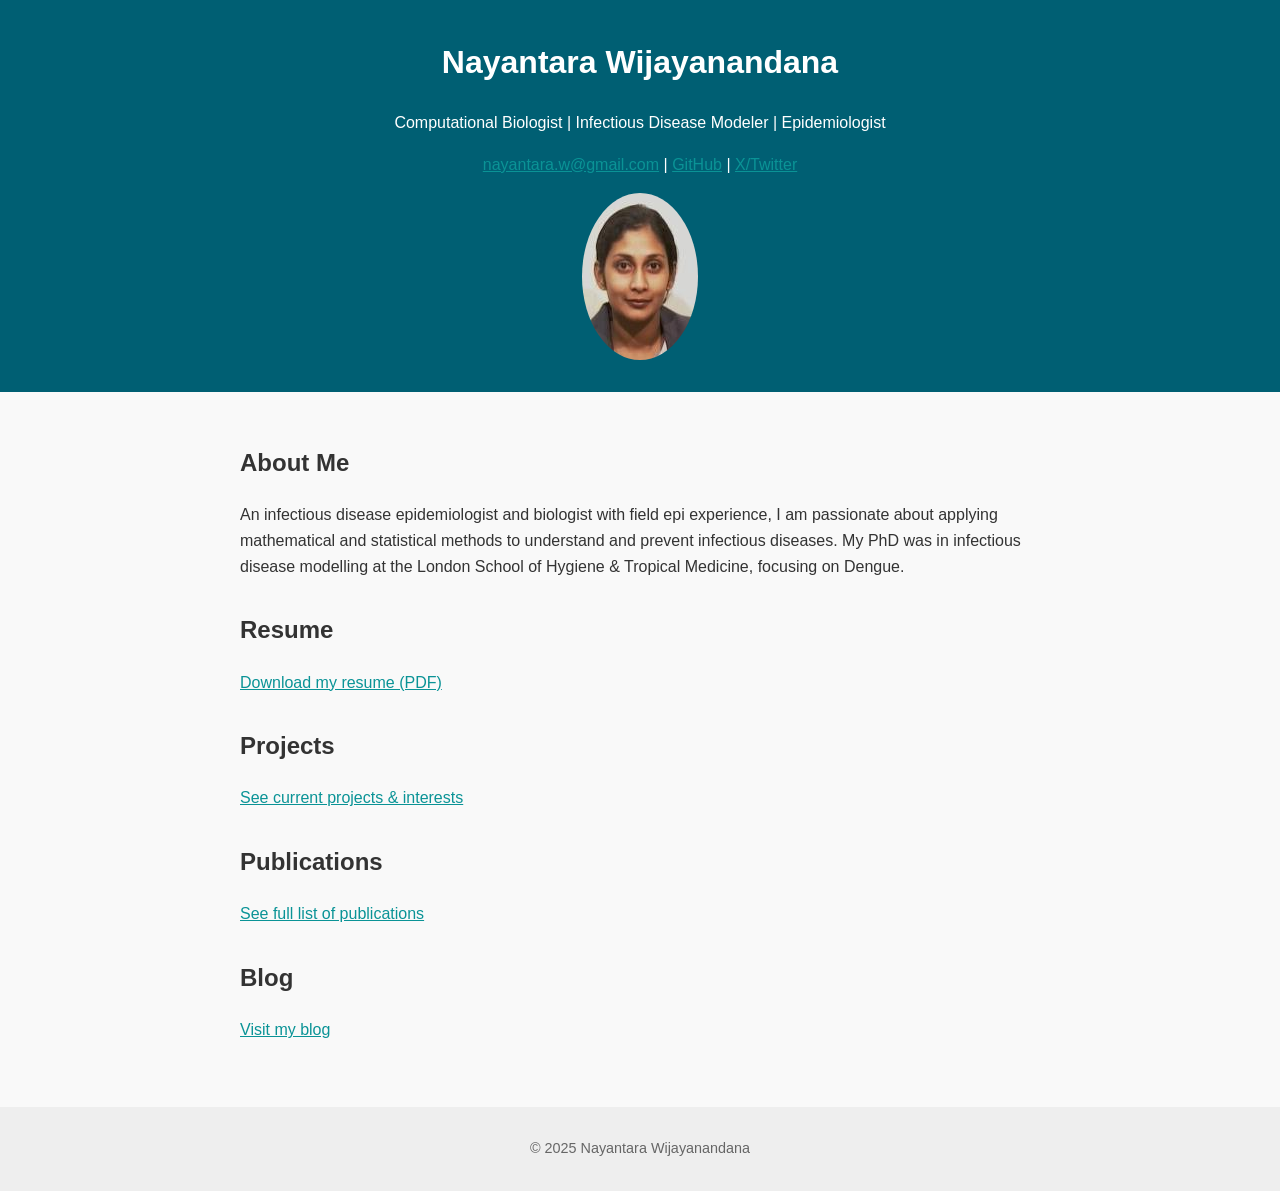
<file: index.html>
<!DOCTYPE html>
<html lang="en">
<head>
    <meta charset="UTF-8">
    <meta name="viewport" content="width=device-width, initial-scale=1.0">
    <title>Nayantara Wijayanandana</title>
    <link rel="stylesheet" href="style.css">
    <link rel="icon" href="profile.png" type="image/png">
</head>
<body>
    <header>
        <h1>Nayantara Wijayanandana</h1>
        <p>Computational Biologist | Infectious Disease Modeler | Epidemiologist</p>
        <p><a href="mailto:nayantara.w@gmail.com">nayantara.w@gmail.com</a> |
           <a href="https://github.com/nayanwij">GitHub</a> |
           <a href="https://twitter.com/nayanwije">X/Twitter</a></p>
        <img src="profile.png" alt="Profile photo" style="max-width: 150px; border-radius: 50%; margin: 1rem auto; display: block;">
    </header>
    <main>
        <section>
            <h2>About Me</h2>
            <p>An infectious disease epidemiologist and biologist with field epi experience, I am passionate about applying mathematical and statistical methods to understand and prevent infectious diseases. My PhD was in infectious disease modelling at the London School of Hygiene & Tropical Medicine, focusing on Dengue.</p>
        </section>
        <section>
            <h2>Resume</h2>
            <p><a href="assets/Nayantara-Wijayanandana-CV.pdf" target="_blank">Download my resume (PDF)</a></p>
        </section>
        <section>
            <h2>Projects</h2>
            <p><a href="projects.html">See current projects & interests</a></p>
        </section>
        <section>
            <h2>Publications</h2>
            <p><a href="publications.html">See full list of publications</a></p>
        </section>
        <section>
            <h2>Blog</h2>
            <p><a href="blog.html">Visit my blog</a></p>
        </section>
    </main>
    <footer>
        <p>&copy; 2025 Nayantara Wijayanandana</p>
    </footer>
</body>
</html>
</file>
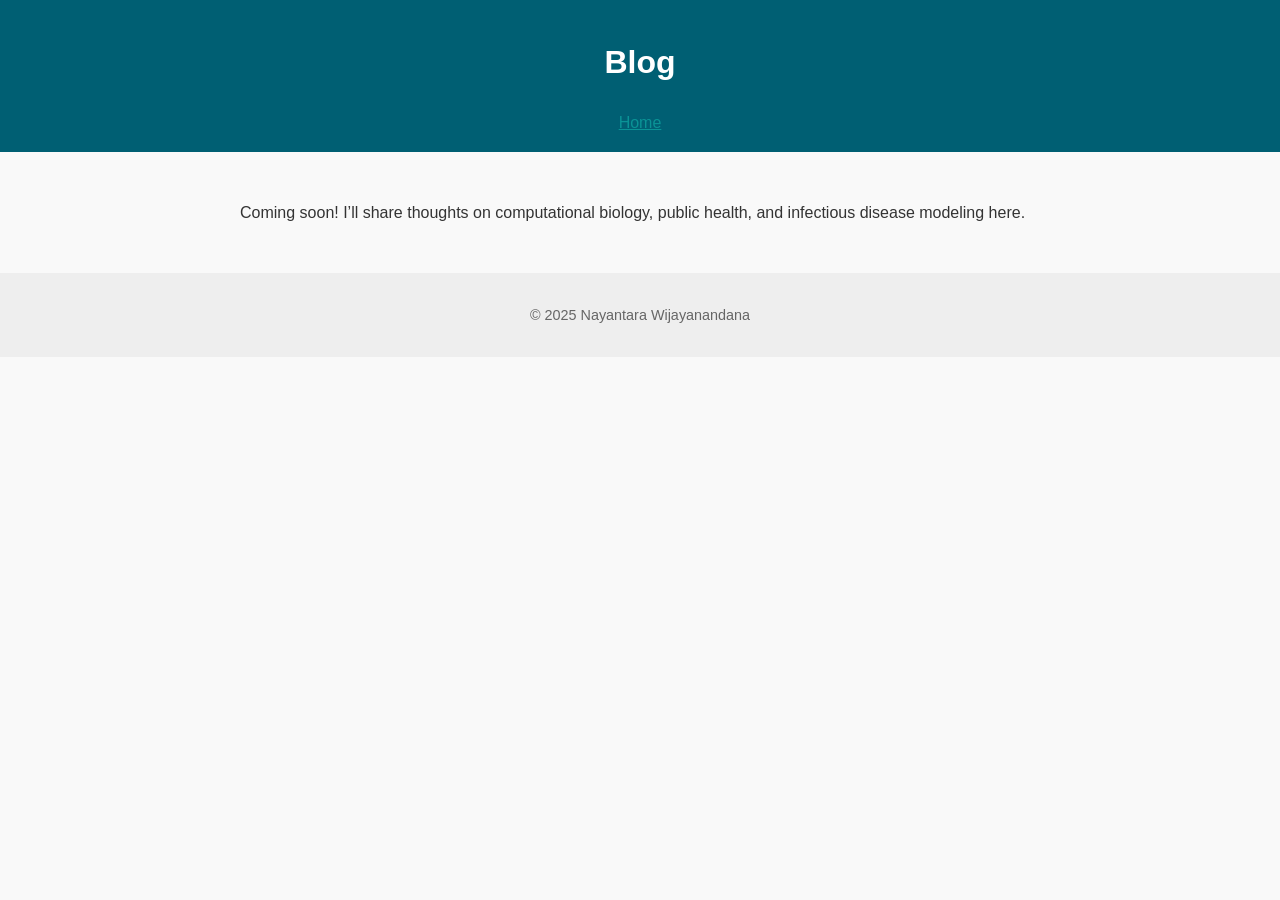
<file: blog.html>
<!DOCTYPE html><html lang="en"><head>
<meta charset="UTF-8"><title>Blog - Nayantara Wijayanandana</title>
<link rel="stylesheet" href="style.css"><link rel="icon" href="profile.png" type="image/png"></head>
<body><header><h1>Blog</h1><nav><a href="index.html">Home</a></nav></header>
<main><p>Coming soon! I’ll share thoughts on computational biology, public health, and infectious disease modeling here.</p></main>
<footer><p>&copy; 2025 Nayantara Wijayanandana</p></footer></body></html>
</file>
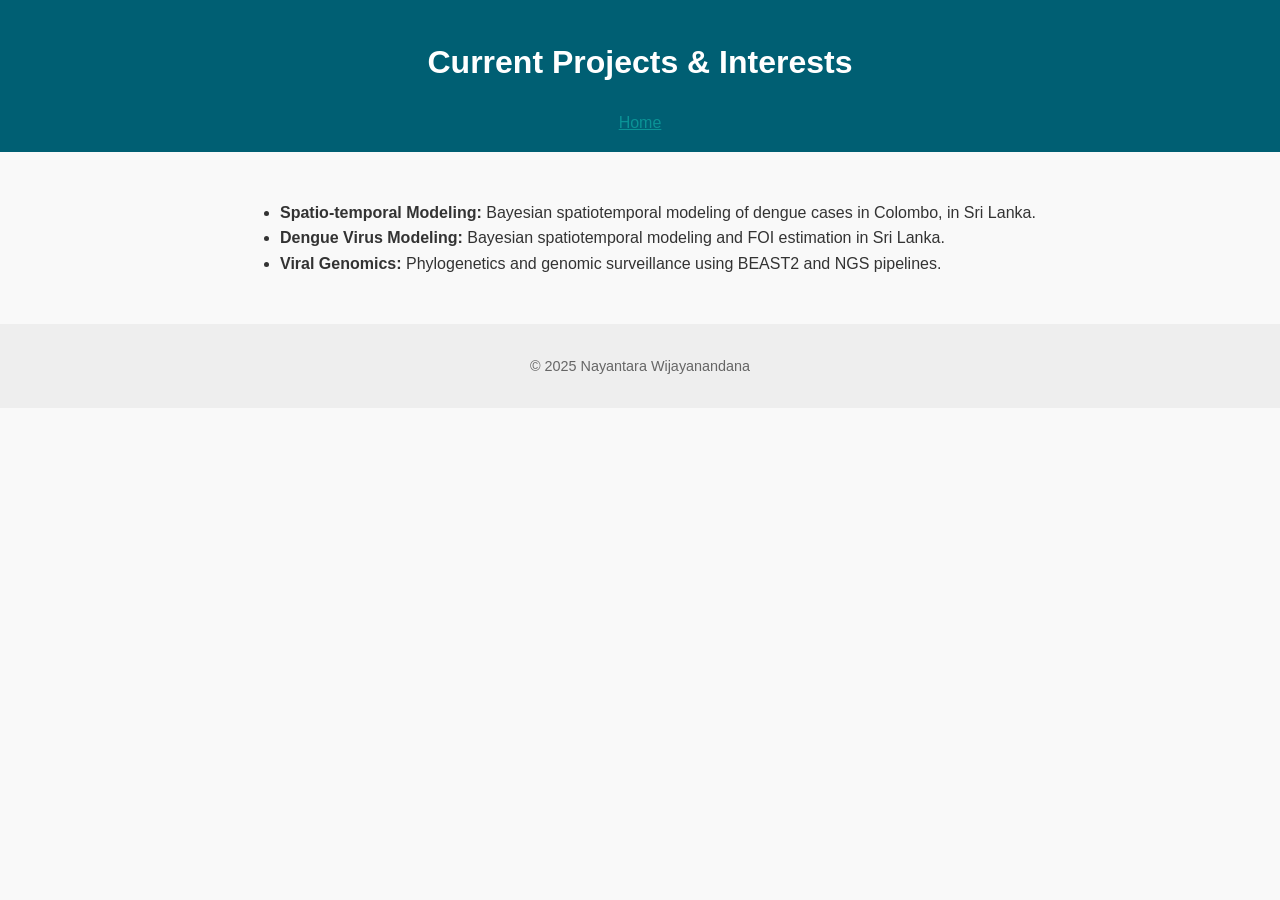
<file: projects.html>
<!DOCTYPE html><html lang="en"><head>
<meta charset="UTF-8"><title>Projects - Nayantara Wijayanandana</title>
<link rel="stylesheet" href="style.css"><link rel="icon" href="profile.png" type="image/png"></head>
<body><header><h1>Current Projects & Interests</h1><nav><a href="index.html">Home</a></nav></header>
<main><ul>
<li><strong>Spatio-temporal Modeling:</strong> Bayesian spatiotemporal modeling of dengue cases in Colombo, in Sri Lanka.</li>
<li><strong>Dengue Virus Modeling:</strong> Bayesian spatiotemporal modeling and FOI estimation in Sri Lanka.</li>
<li><strong>Viral Genomics:</strong> Phylogenetics and genomic surveillance using BEAST2 and NGS pipelines.</li>
</ul></main>
<footer><p>&copy; 2025 Nayantara Wijayanandana</p></footer></body></html>
</file>
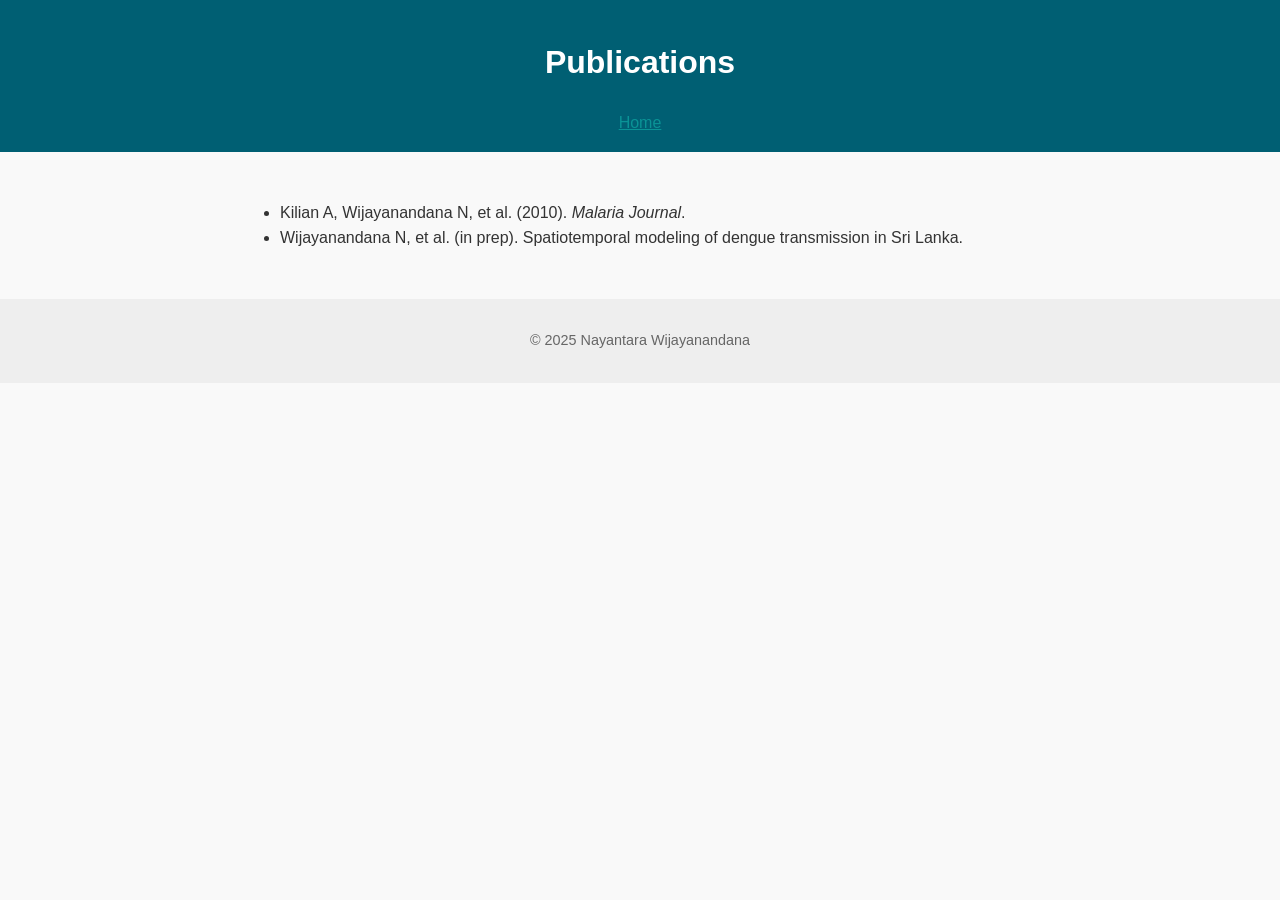
<file: publications.html>
<!DOCTYPE html><html lang="en"><head>
<meta charset="UTF-8"><title>Publications - Nayantara Wijayanandana</title>
<link rel="stylesheet" href="style.css"><link rel="icon" href="profile.png" type="image/png"></head>
<body><header><h1>Publications</h1><nav><a href="index.html">Home</a></nav></header>
<main><ul>
<li>Kilian A, Wijayanandana N, et al. (2010). <i>Malaria Journal</i>.</li>
<li>Wijayanandana N, et al. (in prep). Spatiotemporal modeling of dengue transmission in Sri Lanka.</li>
</ul></main>
<footer><p>&copy; 2025 Nayantara Wijayanandana</p></footer></body></html>
</file>
<file: style.css>
body {font-family: Arial, sans-serif; line-height: 1.6; background: #f9f9f9; color: #333; margin: 0; padding: 0;}
header {background: #005f73; color: #fff; padding: 1rem 2rem; text-align: center;}
main {padding: 2rem; max-width: 800px; margin: auto;}
section {margin-bottom: 2rem;}
footer {background: #eee; text-align: center; padding: 1rem; font-size: 0.9em; color: #666;}
a {color: #0a9396;} a:hover {text-decoration: underline;}
</file>
